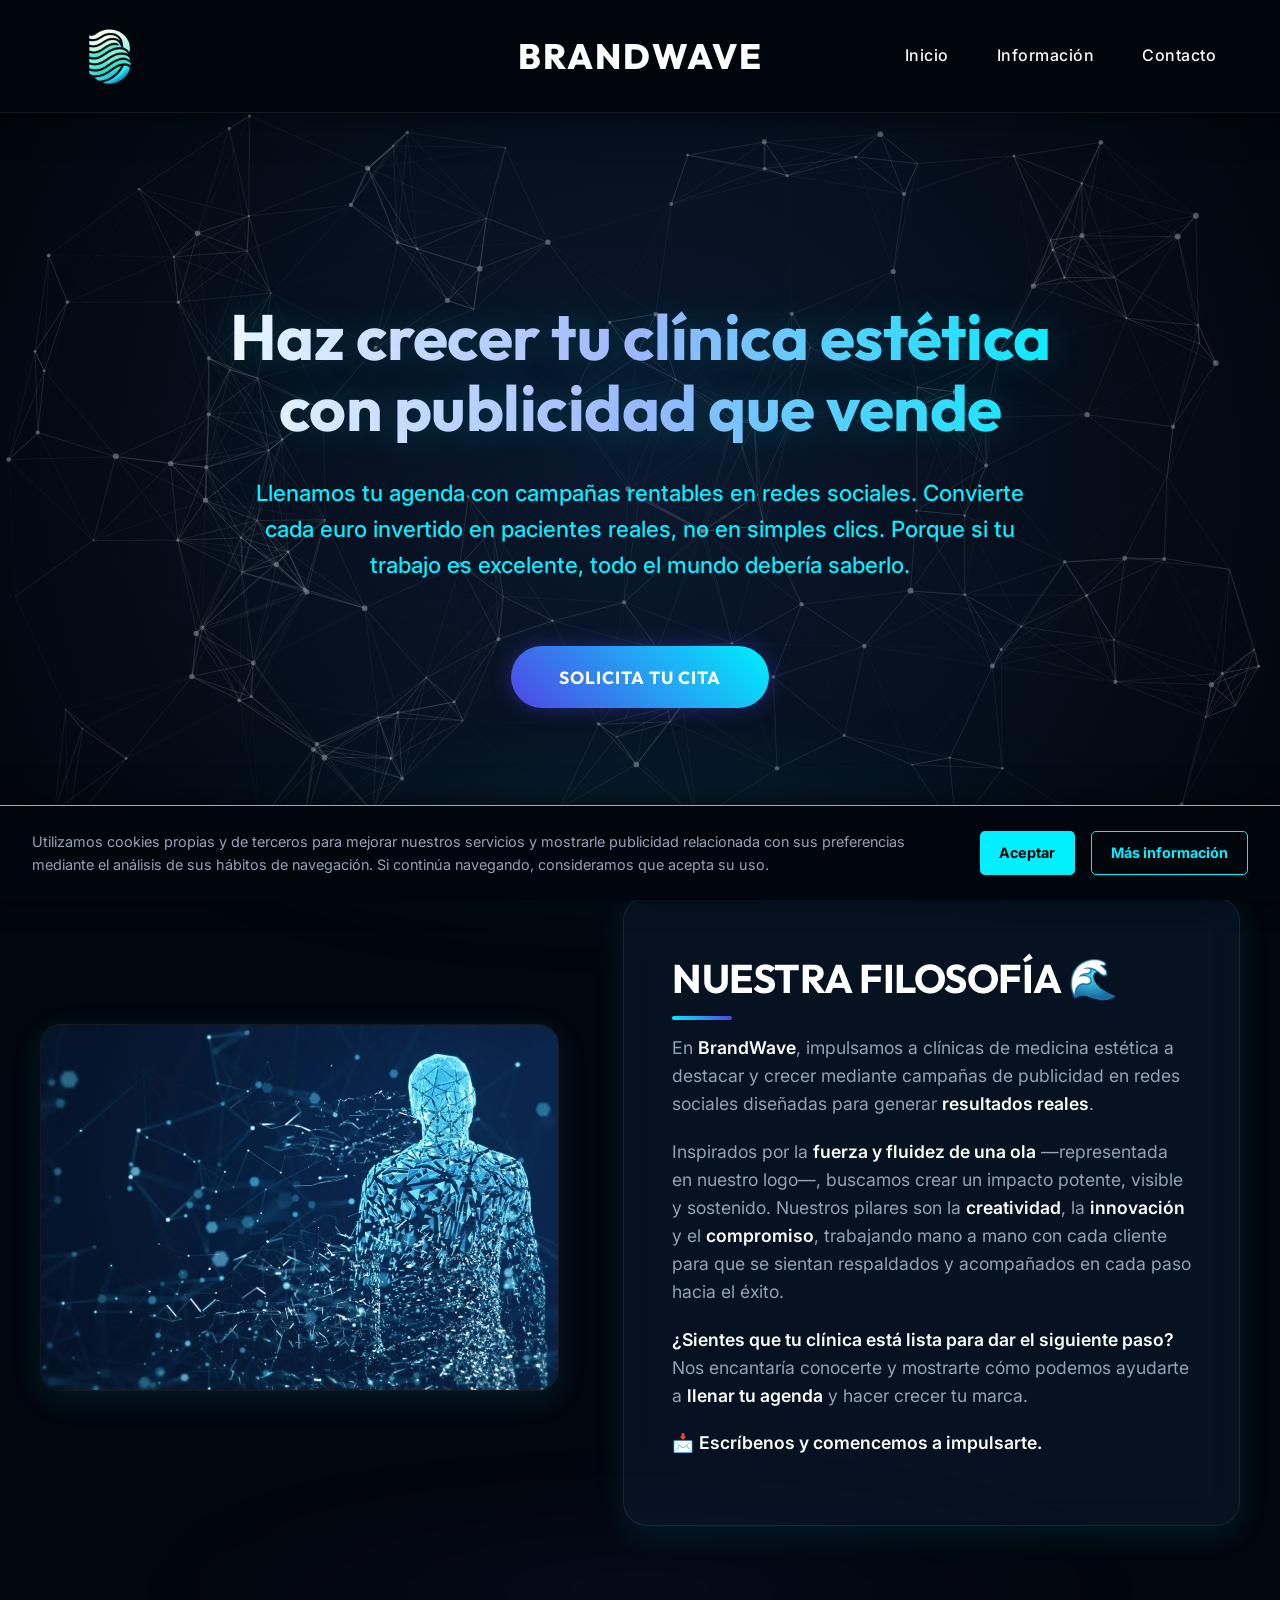
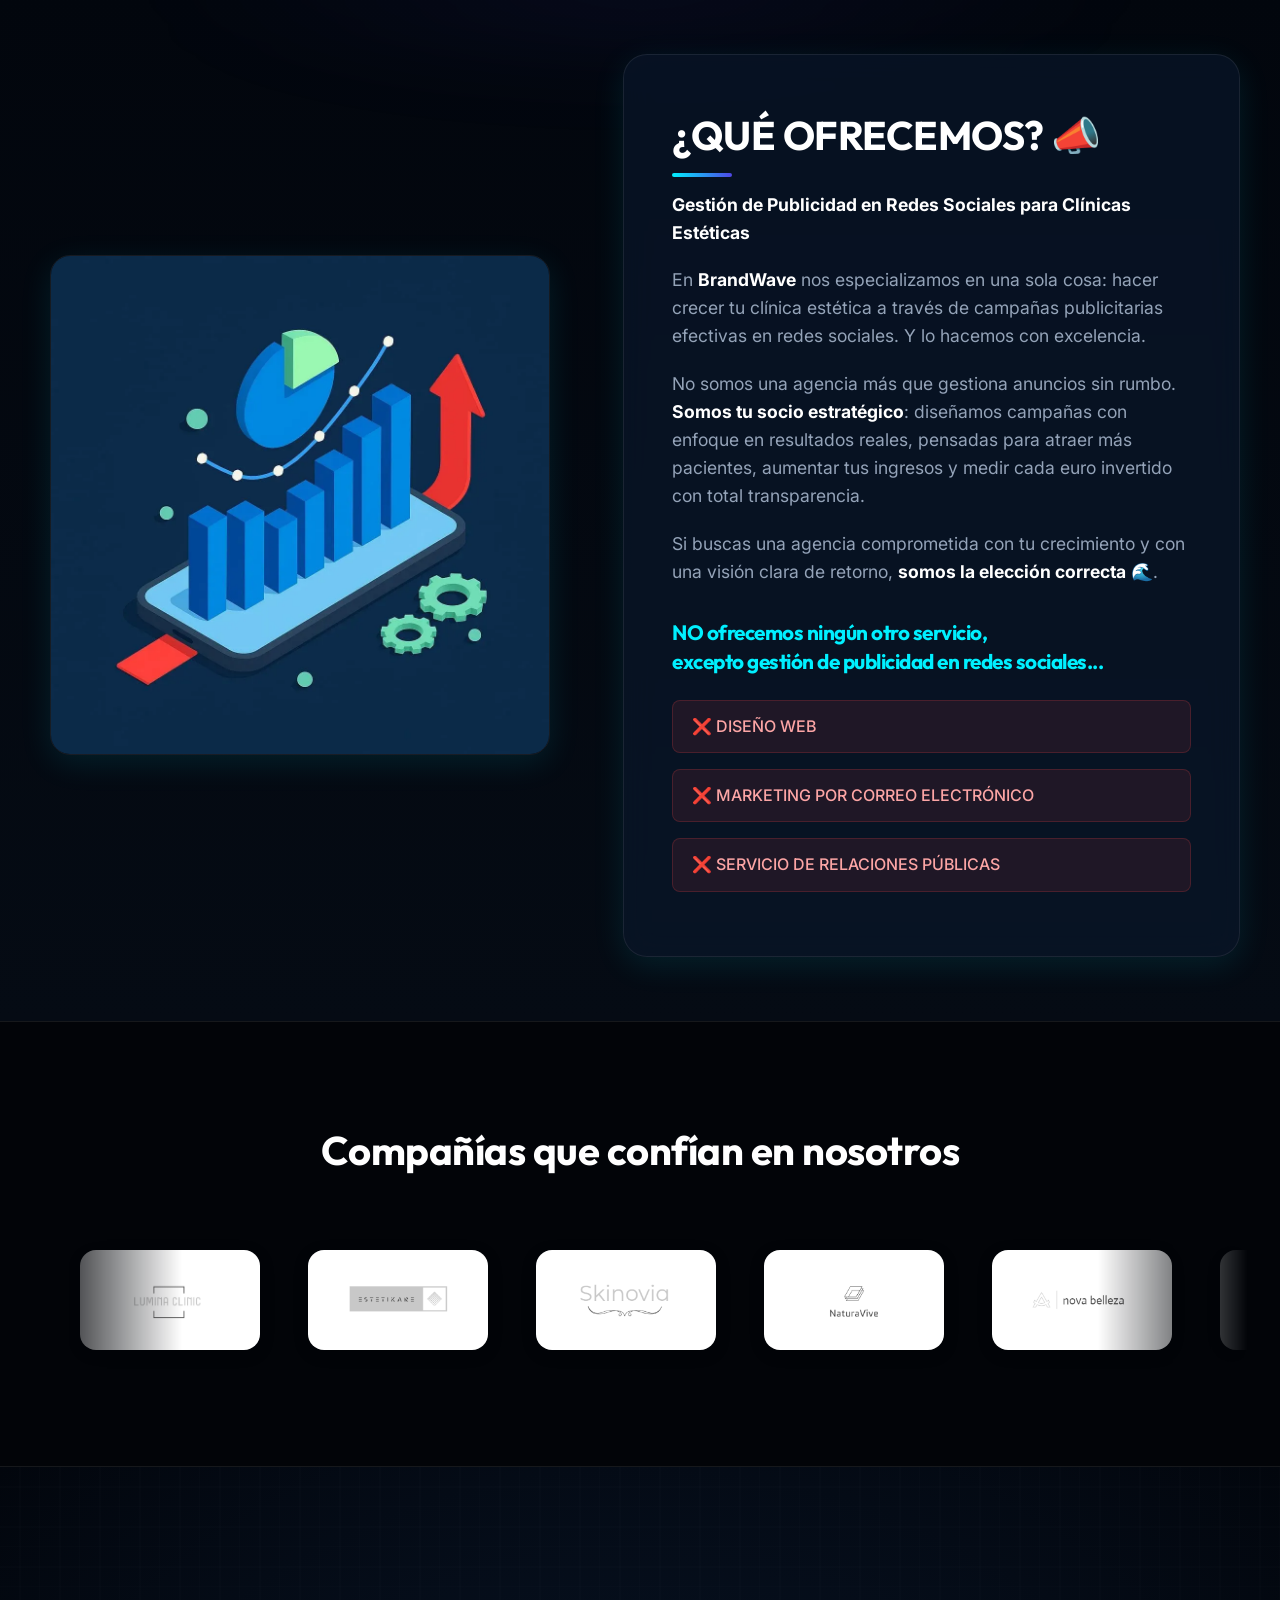
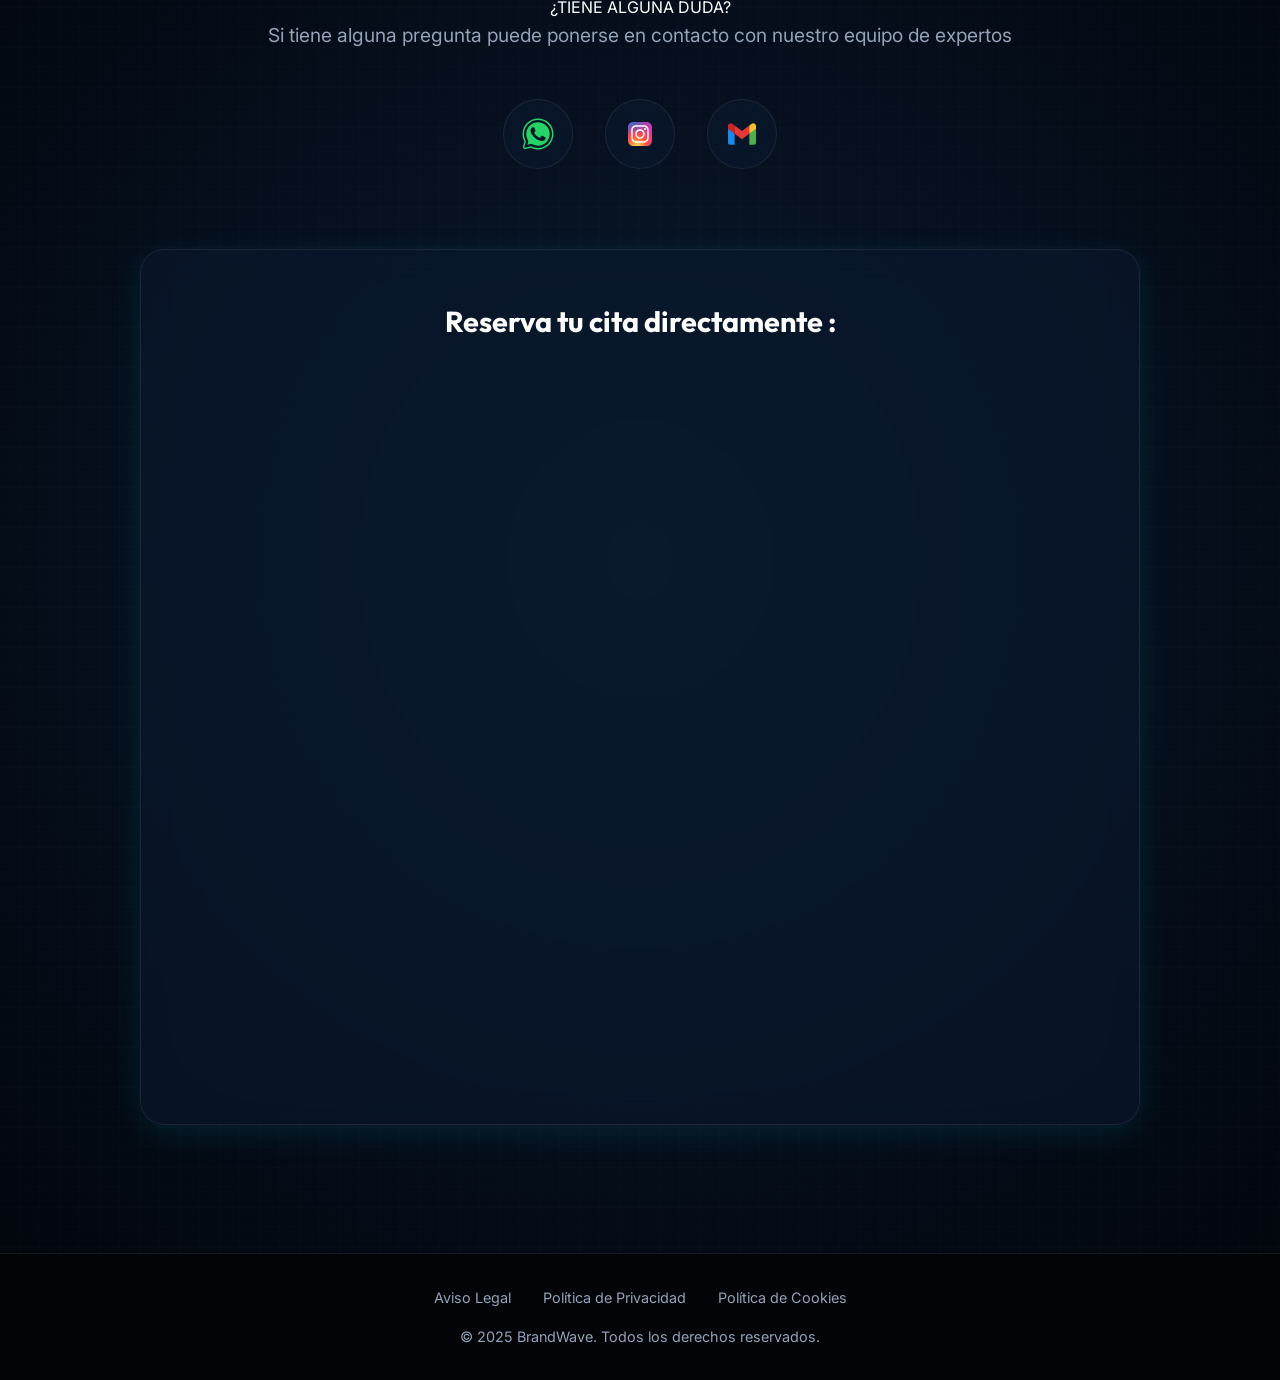
<file: index.html>
<!DOCTYPE html>
<html lang="es">

<head>
  <meta charset="UTF-8" />
  <meta name="viewport" content="width=device-width, initial-scale=1.0" />
  <title>BrandWave | Agencia de Marketing para Clínicas Estéticas</title>
  <meta name="description" content="En BrandWave llenamos la agenda de tu clínica de medicina estética con campañas rentables de publicidad en redes sociales. Atrae pacientes reales y multiplica tus ingresos." />
  
  <!-- Open Graph / Redes Sociales -->
  <meta property="og:type" content="website" />
  <meta property="og:url" content="https://brandwave.es/" />
  <meta property="og:title" content="BrandWave | Marketing para Clínicas Estéticas" />
  <meta property="og:description" content="Especialistas en conseguir más pacientes y aumentar los ingresos de tu clínica estética mediante publicidad efectiva en redes sociales." />
  <meta property="og:image" content="https://brandwave.es/imagenes/brandwave_logo.png" />
  
  <!-- Twitter -->
  <meta property="twitter:card" content="summary_large_image" />
  <meta property="twitter:url" content="https://brandwave.es/" />
  <meta property="twitter:title" content="BrandWave | Marketing para Clínicas Estéticas" />
  <meta property="twitter:description" content="Especialistas en conseguir más pacientes y aumentar los ingresos de tu clínica estética mediante publicidad efectiva en redes sociales." />
  <meta property="twitter:image" content="https://brandwave.es/imagenes/brandwave_logo.png" />

  <!-- Schema.org JSON-LD -->
  <script type="application/ld+json">
  {
    "@context": "https://schema.org",
    "@type": "ProfessionalService",
    "name": "BrandWave",
    "image": "https://brandwave.es/imagenes/brandwave_logo.png",
    "description": "Agencia especializada en la gestión de publicidad en redes sociales para clínicas de medicina estética.",
    "url": "https://brandwave.es/",
    "telephone": "+34609889685",
    "address": {
      "@type": "PostalAddress",
      "addressCountry": "ES"
    },
    "sameAs": [
      "https://www.instagram.com/m/brandwave.agency.smma"
    ]
  }
  </script>
  <link rel="preconnect" href="https://fonts.googleapis.com">
  <link rel="preconnect" href="https://fonts.gstatic.com" crossorigin>
  <link
    href="https://fonts.googleapis.com/css2?family=Inter:wght@300;400;500;600&family=Outfit:wght@400;600;700;800;900&display=swap"
    rel="stylesheet">
  <link rel="stylesheet" href="style.css" />
  <link rel="icon" type="image/png" href="imagenes/favicon.png">
</head>

<body>

  <header>
    <nav class="navbar">
      <a href="#hero" class="logo">
        <img src="imagenes/brandwave_logo.webp" alt="Logo original" class="logo-default" />
        <img src="imagenes/logo-brandwave.webp" alt="Logo hover" class="logo-hover" />
      </a>
      <div class="namebrand">
        Brandwave
      </div>

      <div class="hamburger" onclick="toggleMenu()">
        <span></span>
        <span></span>
        <span></span>
      </div>

      <ul class="nav-links" id="navLinks">
        <li><a href="#hero">Inicio</a></li>
        <li><a href="#services">Información</a></li>
        <li><a href="#contact">Contacto</a></li>
      </ul>
    </nav>
  </header>

  <section id="hero" class="hero">
    <div id="particles-js"></div>
    <div class="hero-content">
      <h2>Haz crecer tu clínica estética con publicidad que vende</h2>
      <p>Llenamos tu agenda con campañas rentables en redes sociales. Convierte cada euro invertido en pacientes reales, no en simples clics. Porque si tu trabajo es excelente, todo el mundo debería saberlo.</p>
      <button id="scrollToContact" onclick="scrollToContact()">Solicita tu cita</button>
    </div>
  </section>

  <section id="services" class="services fade-in">
    <div class="services-layout">
      <div class="services-image">
        <img src="imagenes/tabla.webp" alt="Imagen filosofía BrandWave" loading="lazy" />
      </div>

      <div class="services-text-box">
        <h2>NUESTRA FILOSOFÍA 🌊</h2>
        <p>En <strong>BrandWave</strong>, impulsamos a clínicas de medicina estética a destacar y crecer mediante
          campañas de publicidad en redes sociales diseñadas para generar <strong>resultados reales</strong>.</p>

        <p>Inspirados por la <strong>fuerza y fluidez de una ola</strong> —representada en nuestro logo—, buscamos crear
          un impacto potente, visible y sostenido. Nuestros pilares son la <strong>creatividad</strong>, la
          <strong>innovación</strong> y el <strong>compromiso</strong>, trabajando mano a mano con cada cliente para que
          se sientan respaldados y acompañados en cada paso hacia el éxito.</p>

        <p><strong>¿Sientes que tu clínica está lista para dar el siguiente paso?</strong><br />
          Nos encantaría conocerte y mostrarte cómo podemos ayudarte a <strong>llenar tu agenda</strong> y hacer crecer
          tu marca.</p>

        <p>📩 <strong>Escríbenos y comencemos a impulsarte.</strong></p>
      </div>
    </div>
  </section>

  <section id="ofrecemos" class="ofrecemos-section fade-in">
    <div class="ofrecemos-layout">

      <div class="ofrecemos-si">
        <h2>¿QUÉ OFRECEMOS? 📣</h2>
        <p><strong>Gestión de Publicidad en Redes Sociales para Clínicas Estéticas</strong></p>
        <p>En <strong>BrandWave</strong> nos especializamos en una sola cosa: hacer crecer tu clínica estética a través
          de campañas publicitarias efectivas en redes sociales. Y lo hacemos con excelencia.</p>
        <p>No somos una agencia más que gestiona anuncios sin rumbo. <strong>Somos tu socio estratégico</strong>:
          diseñamos campañas con enfoque en resultados reales, pensadas para atraer más pacientes, aumentar tus ingresos
          y medir cada euro invertido con total transparencia.</p>
        <p>Si buscas una agencia comprometida con tu crecimiento y con una visión clara de retorno, <strong>somos la
            elección correcta</strong> 🌊.</p>
        <h3>NO ofrecemos ningún otro servicio,<br /> excepto gestión de publicidad en redes sociales...</h3>
        <ul>
          <li>❌ DISEÑO WEB</li>
          <li>❌ MARKETING POR CORREO ELECTRÓNICO</li>
          <li>❌ SERVICIO DE RELACIONES PÚBLICAS</li>
        </ul>
      </div>
      <div class="ofrecemos-img">
        <img src="imagenes/ofrecemos-img.webp" alt="Imagen acompañante" loading="lazy" />
      </div>
    </div>
  </section>

  <section id="confian" class="confian-section fade-in">
    <h2>Compañías que confían en nosotros</h2>
    <div class="marquee-container">
      <div class="marquee-content">
        <!-- Primer set de logos -->
        <div class="logo-item"><img src="imagenes/logo1.png" alt="Logo de cliente 1" loading="lazy" /></div>
        <div class="logo-item"><img src="imagenes/logo2.png" alt="Logo de cliente 2" loading="lazy" /></div>
        <div class="logo-item"><img src="imagenes/logo3.png" alt="Logo de cliente 3" loading="lazy" /></div>
        <div class="logo-item"><img src="imagenes/logo4.png" alt="Logo de cliente 4" loading="lazy" /></div>
        <div class="logo-item"><img src="imagenes/logo5.png" alt="Logo de cliente 5" loading="lazy" /></div>
        <div class="logo-item"><img src="imagenes/logo6.png" alt="Logo de cliente 6" loading="lazy" /></div>
        <!-- Segundo set de logos duplicado para bucle infinito -->
        <div class="logo-item"><img src="imagenes/logo1.png" alt="Logo de cliente 1" loading="lazy" /></div>
        <div class="logo-item"><img src="imagenes/logo2.png" alt="Logo de cliente 2" loading="lazy" /></div>
        <div class="logo-item"><img src="imagenes/logo3.png" alt="Logo de cliente 3" loading="lazy" /></div>
        <div class="logo-item"><img src="imagenes/logo4.png" alt="Logo de cliente 4" loading="lazy" /></div>
        <div class="logo-item"><img src="imagenes/logo5.png" alt="Logo de cliente 5" loading="lazy" /></div>
        <div class="logo-item"><img src="imagenes/logo6.png" alt="Logo de cliente 6" loading="lazy" /></div>
      </div>
    </div>
  </section>

  <!-- Botón scroll-top -->
  <button id="scrollTopBtn" onclick="scrollToTop()"></button>


  <section id="contact" class="contact fade-in">
    ¿TIENE ALGUNA DUDA?
    <div class="social-contact">
      <p>Si tiene alguna pregunta puede ponerse en contacto con nuestro equipo de expertos</p>
      <div class="social-icons">
        <a href="https://api.whatsapp.com/send?phone=34609889685&text=%C2%A1Hola!%20%F0%9F%91%8B%0AGracias%20por%20contactar%20con%20BrandWave.%20%F0%9F%9A%80%0ACu%C3%A9ntame%2C%20%C2%BFc%C3%B3mo%20puedo%20ayudarte%20a%20impulsar%20tu%20cl%C3%ADnica%20de%20medicina%20est%C3%A9tica%3F%20%F0%9F%92%BC%E2%9C%A8"
          target="_blank" aria-label="Contactar por WhatsApp">
          <img src="imagenes/whatsapp-icon.svg" alt="Icono de WhatsApp" loading="lazy" />
        </a>
        <a href="https://www.instagram.com/m/brandwave.agency.smma" target="_blank"
          aria-label="Visitar nuestro perfil de Instagram">
          <img src="imagenes/instagram-icon.svg" alt="Icono de Instagram" loading="lazy" />
        </a>
        <a href="https://mail.google.com/mail/u/0/?fs=1&tf=cm&source=mailto&su=Consulta+sobre+publicidad+y+crecimiento&to=cmeseguergarcia@gmail.com&body=%C2%A1Hola!+%F0%9F%98%8A+Me+encantar%C3%ADa+conocer+m%C3%A1s+sobre+c%C3%B3mo+funciona+vuestra+estrategia+para+conseguir+pacientes+y+qu%C3%A9+tipo+de+campa%C3%B1as+podr%C3%ADais+crear+para+mi+cl%C3%ADnica+est%C3%A9tica+%F0%9F%92%86%E2%80%8D%E2%99%80%EF%B8%8F%E2%9C%A8."
          target="_blank" aria-label="Enviar correo electrónico vía Gmail">
          <img src="imagenes/gmail-icon.svg" alt="Icono de Gmail" loading="lazy" />
        </a>
      </div>
    </div>
    <!-- Calendly integrado -->
    <div class="calendly-contact">
      <p>Reserva tu cita directamente :</p>
      <div class="calendly-inline-widget" data-url="https://calendly.com/brandwaveagency"
        style="min-width:320px;height:700px;"></div>
    </div>
    <script type="text/javascript" src="https://assets.calendly.com/assets/external/widget.js" async></script>
  </section>

  <footer>
    <div class="footer-links">
      <a href="aviso-legal.html">Aviso Legal</a>
      <a href="politica-privacidad.html">Política de Privacidad</a>
      <a href="cookies.html">Política de Cookies</a>
    </div>
    <p>&copy; 2025 BrandWave. Todos los derechos reservados.</p>
  </footer>

  <!-- Cookie Banner -->
  <div id="cookieBanner" class="cookie-banner" style="display: none;">
    <p>Utilizamos cookies propias y de terceros para mejorar nuestros servicios y mostrarle publicidad relacionada con sus preferencias mediante el análisis de sus hábitos de navegación. Si continúa navegando, consideramos que acepta su uso.</p>
    <div class="cookie-buttons">
      <button onclick="acceptCookies()" class="btn-accept">Aceptar</button>
      <a href="cookies.html" class="btn-info">Más información</a>
    </div>
  </div>

  <script src="imagenes/particles.min.js"></script>
  <script src="script.js"></script>
</body>

</html>
</file>
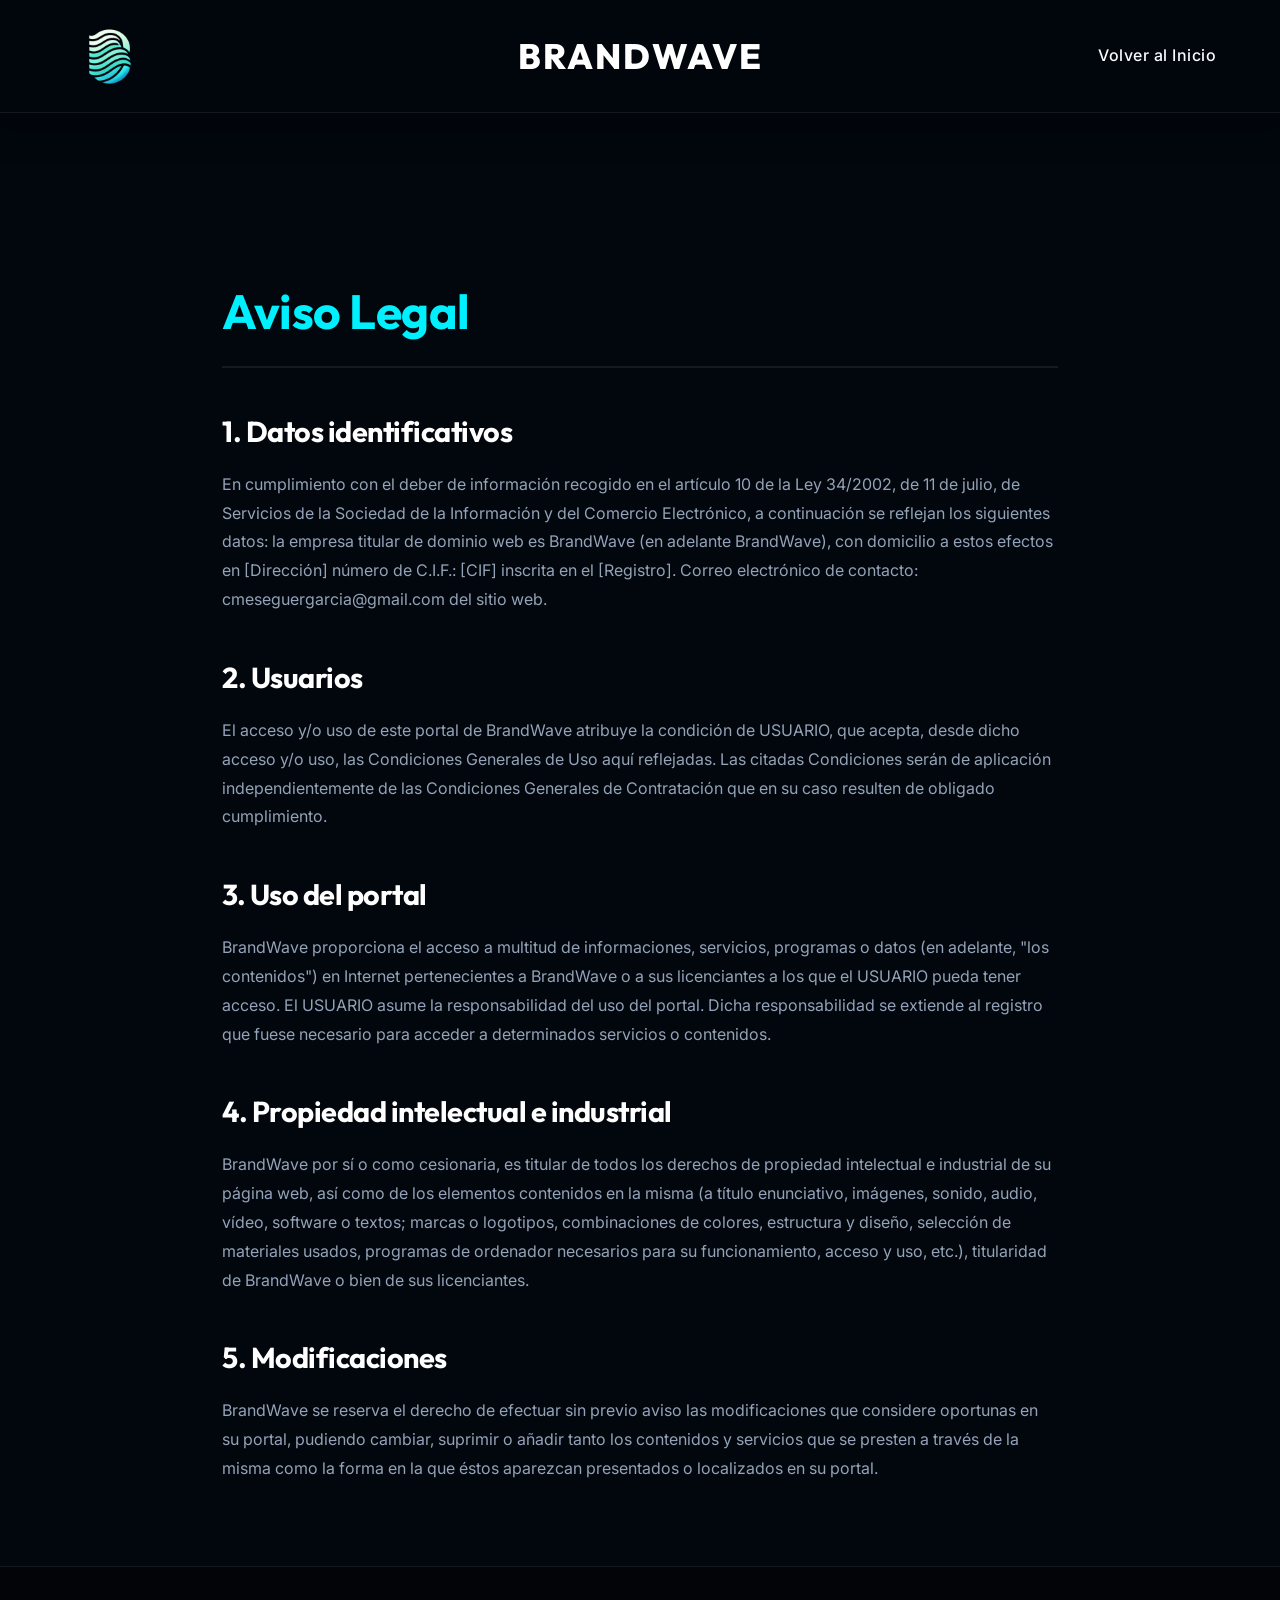
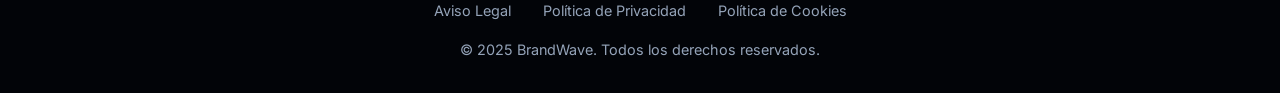
<file: aviso-legal.html>
<!DOCTYPE html>
<html lang="es">

<head>
  <meta charset="UTF-8" />
  <meta name="viewport" content="width=device-width, initial-scale=1.0" />
  <title>Aviso Legal - BrandWave</title>
  <link rel="preconnect" href="https://fonts.googleapis.com">
  <link rel="preconnect" href="https://fonts.gstatic.com" crossorigin>
  <link
    href="https://fonts.googleapis.com/css2?family=Inter:wght@300;400;500;600&family=Outfit:wght@400;600;700;800;900&display=swap"
    rel="stylesheet">
  <link rel="stylesheet" href="style.css" />
  <link rel="icon" type="image/png" href="imagenes/favicon.png">
</head>

<body>

  <header>
    <nav class="navbar">
      <a href="index.html" class="logo">
        <img src="imagenes/brandwave_logo.png" alt="Logo original" class="logo-default" />
        <img src="imagenes/logo-brandwave.png" alt="Logo hover" class="logo-hover" />
      </a>
      <div class="namebrand">
        Brandwave
      </div>
      <ul class="nav-links" id="navLinks" style="display: flex;">
        <li><a href="index.html">Volver al Inicio</a></li>
      </ul>
    </nav>
  </header>

  <main class="legal-page">
    <h1>Aviso Legal</h1>
    
    <h2>1. Datos identificativos</h2>
    <p>En cumplimiento con el deber de información recogido en el artículo 10 de la Ley 34/2002, de 11 de julio, de Servicios de la Sociedad de la Información y del Comercio Electrónico, a continuación se reflejan los siguientes datos: la empresa titular de dominio web es BrandWave (en adelante BrandWave), con domicilio a estos efectos en [Dirección] número de C.I.F.: [CIF] inscrita en el [Registro]. Correo electrónico de contacto: cmeseguergarcia@gmail.com del sitio web.</p>

    <h2>2. Usuarios</h2>
    <p>El acceso y/o uso de este portal de BrandWave atribuye la condición de USUARIO, que acepta, desde dicho acceso y/o uso, las Condiciones Generales de Uso aquí reflejadas. Las citadas Condiciones serán de aplicación independientemente de las Condiciones Generales de Contratación que en su caso resulten de obligado cumplimiento.</p>

    <h2>3. Uso del portal</h2>
    <p>BrandWave proporciona el acceso a multitud de informaciones, servicios, programas o datos (en adelante, "los contenidos") en Internet pertenecientes a BrandWave o a sus licenciantes a los que el USUARIO pueda tener acceso. El USUARIO asume la responsabilidad del uso del portal. Dicha responsabilidad se extiende al registro que fuese necesario para acceder a determinados servicios o contenidos.</p>

    <h2>4. Propiedad intelectual e industrial</h2>
    <p>BrandWave por sí o como cesionaria, es titular de todos los derechos de propiedad intelectual e industrial de su página web, así como de los elementos contenidos en la misma (a título enunciativo, imágenes, sonido, audio, vídeo, software o textos; marcas o logotipos, combinaciones de colores, estructura y diseño, selección de materiales usados, programas de ordenador necesarios para su funcionamiento, acceso y uso, etc.), titularidad de BrandWave o bien de sus licenciantes.</p>

    <h2>5. Modificaciones</h2>
    <p>BrandWave se reserva el derecho de efectuar sin previo aviso las modificaciones que considere oportunas en su portal, pudiendo cambiar, suprimir o añadir tanto los contenidos y servicios que se presten a través de la misma como la forma en la que éstos aparezcan presentados o localizados en su portal.</p>
  </main>

  <footer>
    <div class="footer-links">
      <a href="aviso-legal.html">Aviso Legal</a>
      <a href="politica-privacidad.html">Política de Privacidad</a>
      <a href="cookies.html">Política de Cookies</a>
    </div>
    <p>&copy; 2025 BrandWave. Todos los derechos reservados.</p>
  </footer>

</body>

</html>
</file>
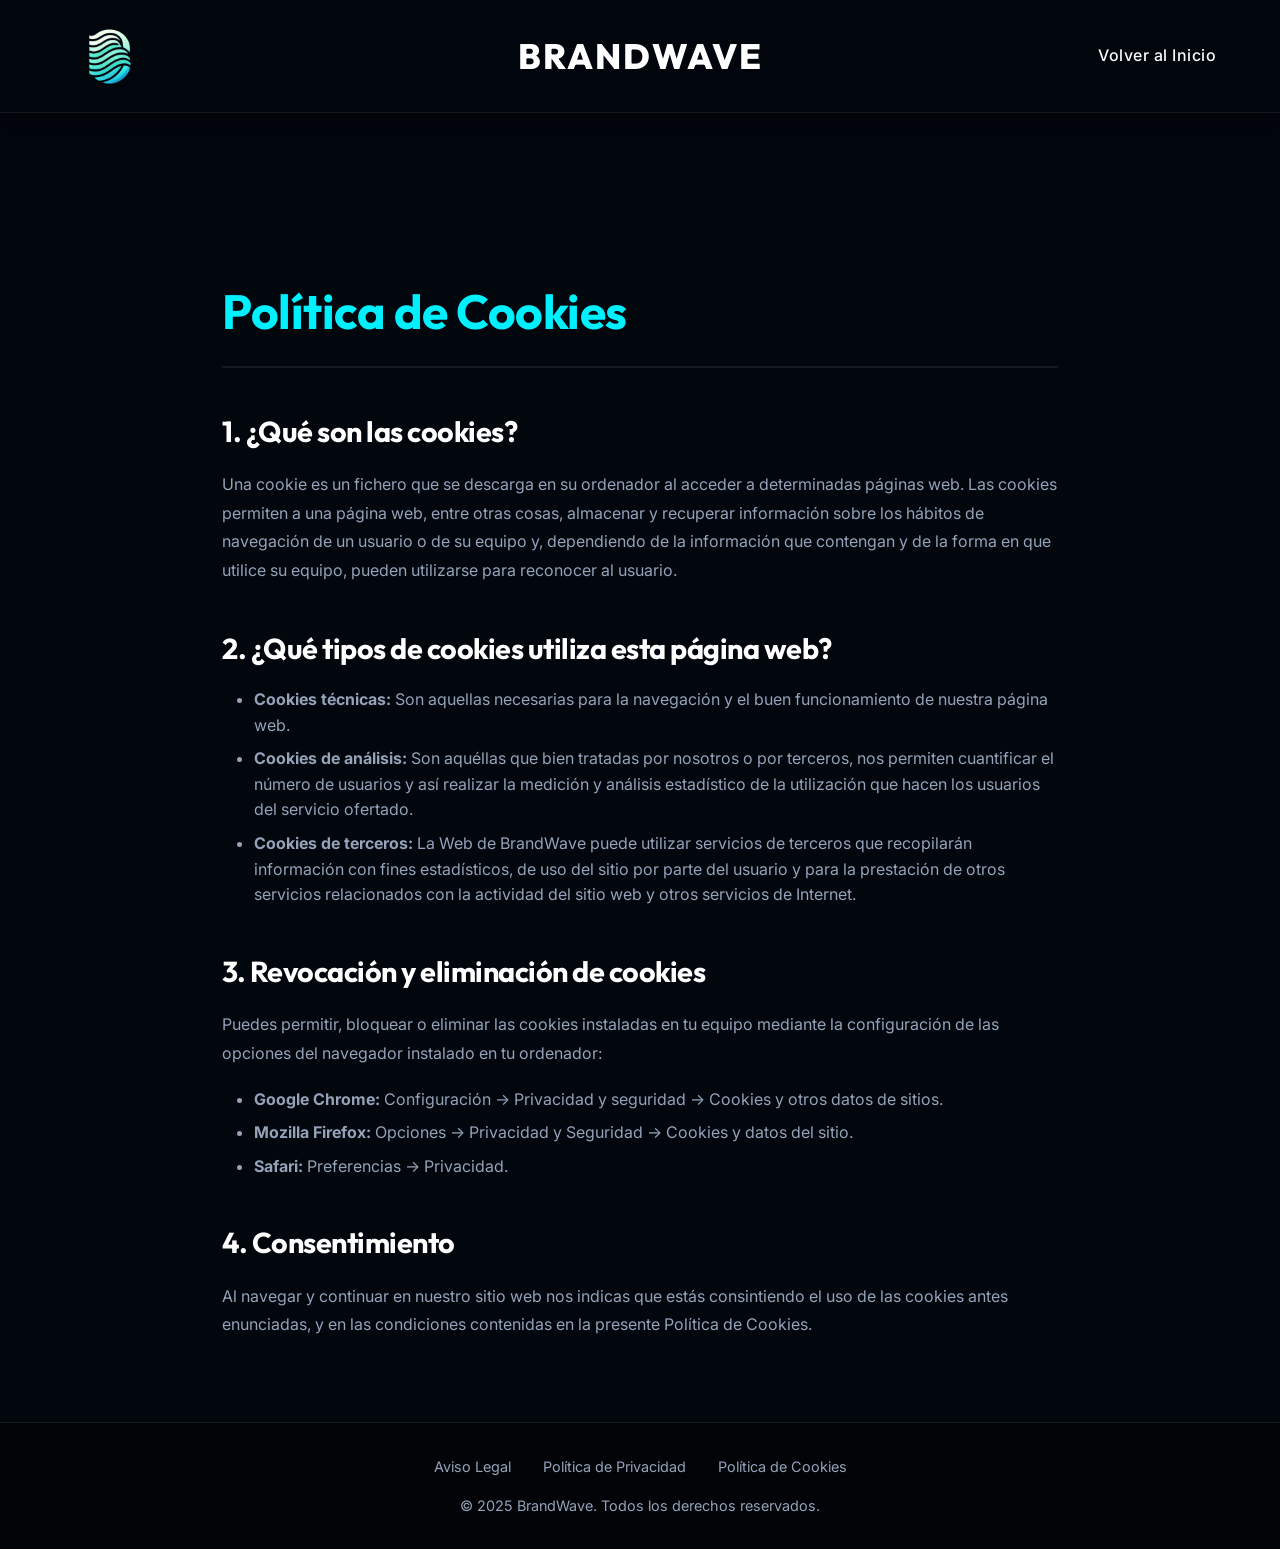
<file: cookies.html>
<!DOCTYPE html>
<html lang="es">

<head>
  <meta charset="UTF-8" />
  <meta name="viewport" content="width=device-width, initial-scale=1.0" />
  <title>Política de Cookies - BrandWave</title>
  <link rel="preconnect" href="https://fonts.googleapis.com">
  <link rel="preconnect" href="https://fonts.gstatic.com" crossorigin>
  <link
    href="https://fonts.googleapis.com/css2?family=Inter:wght@300;400;500;600&family=Outfit:wght@400;600;700;800;900&display=swap"
    rel="stylesheet">
  <link rel="stylesheet" href="style.css" />
  <link rel="icon" type="image/png" href="imagenes/favicon.png">
</head>

<body>

  <header>
    <nav class="navbar">
      <a href="index.html" class="logo">
        <img src="imagenes/brandwave_logo.png" alt="Logo original" class="logo-default" />
        <img src="imagenes/logo-brandwave.png" alt="Logo hover" class="logo-hover" />
      </a>
      <div class="namebrand">
        Brandwave
      </div>
      <ul class="nav-links" id="navLinks" style="display: flex;">
        <li><a href="index.html">Volver al Inicio</a></li>
      </ul>
    </nav>
  </header>

  <main class="legal-page">
    <h1>Política de Cookies</h1>
    
    <h2>1. ¿Qué son las cookies?</h2>
    <p>Una cookie es un fichero que se descarga en su ordenador al acceder a determinadas páginas web. Las cookies permiten a una página web, entre otras cosas, almacenar y recuperar información sobre los hábitos de navegación de un usuario o de su equipo y, dependiendo de la información que contengan y de la forma en que utilice su equipo, pueden utilizarse para reconocer al usuario.</p>

    <h2>2. ¿Qué tipos de cookies utiliza esta página web?</h2>
    <ul>
      <li><strong>Cookies técnicas:</strong> Son aquellas necesarias para la navegación y el buen funcionamiento de nuestra página web.</li>
      <li><strong>Cookies de análisis:</strong> Son aquéllas que bien tratadas por nosotros o por terceros, nos permiten cuantificar el número de usuarios y así realizar la medición y análisis estadístico de la utilización que hacen los usuarios del servicio ofertado.</li>
      <li><strong>Cookies de terceros:</strong> La Web de BrandWave puede utilizar servicios de terceros que recopilarán información con fines estadísticos, de uso del sitio por parte del usuario y para la prestación de otros servicios relacionados con la actividad del sitio web y otros servicios de Internet.</li>
    </ul>

    <h2>3. Revocación y eliminación de cookies</h2>
    <p>Puedes permitir, bloquear o eliminar las cookies instaladas en tu equipo mediante la configuración de las opciones del navegador instalado en tu ordenador:</p>
    <ul>
      <li><strong>Google Chrome:</strong> Configuración -> Privacidad y seguridad -> Cookies y otros datos de sitios.</li>
      <li><strong>Mozilla Firefox:</strong> Opciones -> Privacidad y Seguridad -> Cookies y datos del sitio.</li>
      <li><strong>Safari:</strong> Preferencias -> Privacidad.</li>
    </ul>

    <h2>4. Consentimiento</h2>
    <p>Al navegar y continuar en nuestro sitio web nos indicas que estás consintiendo el uso de las cookies antes enunciadas, y en las condiciones contenidas en la presente Política de Cookies.</p>
  </main>

  <footer>
    <div class="footer-links">
      <a href="aviso-legal.html">Aviso Legal</a>
      <a href="politica-privacidad.html">Política de Privacidad</a>
      <a href="cookies.html">Política de Cookies</a>
    </div>
    <p>&copy; 2025 BrandWave. Todos los derechos reservados.</p>
  </footer>

</body>

</html>
</file>
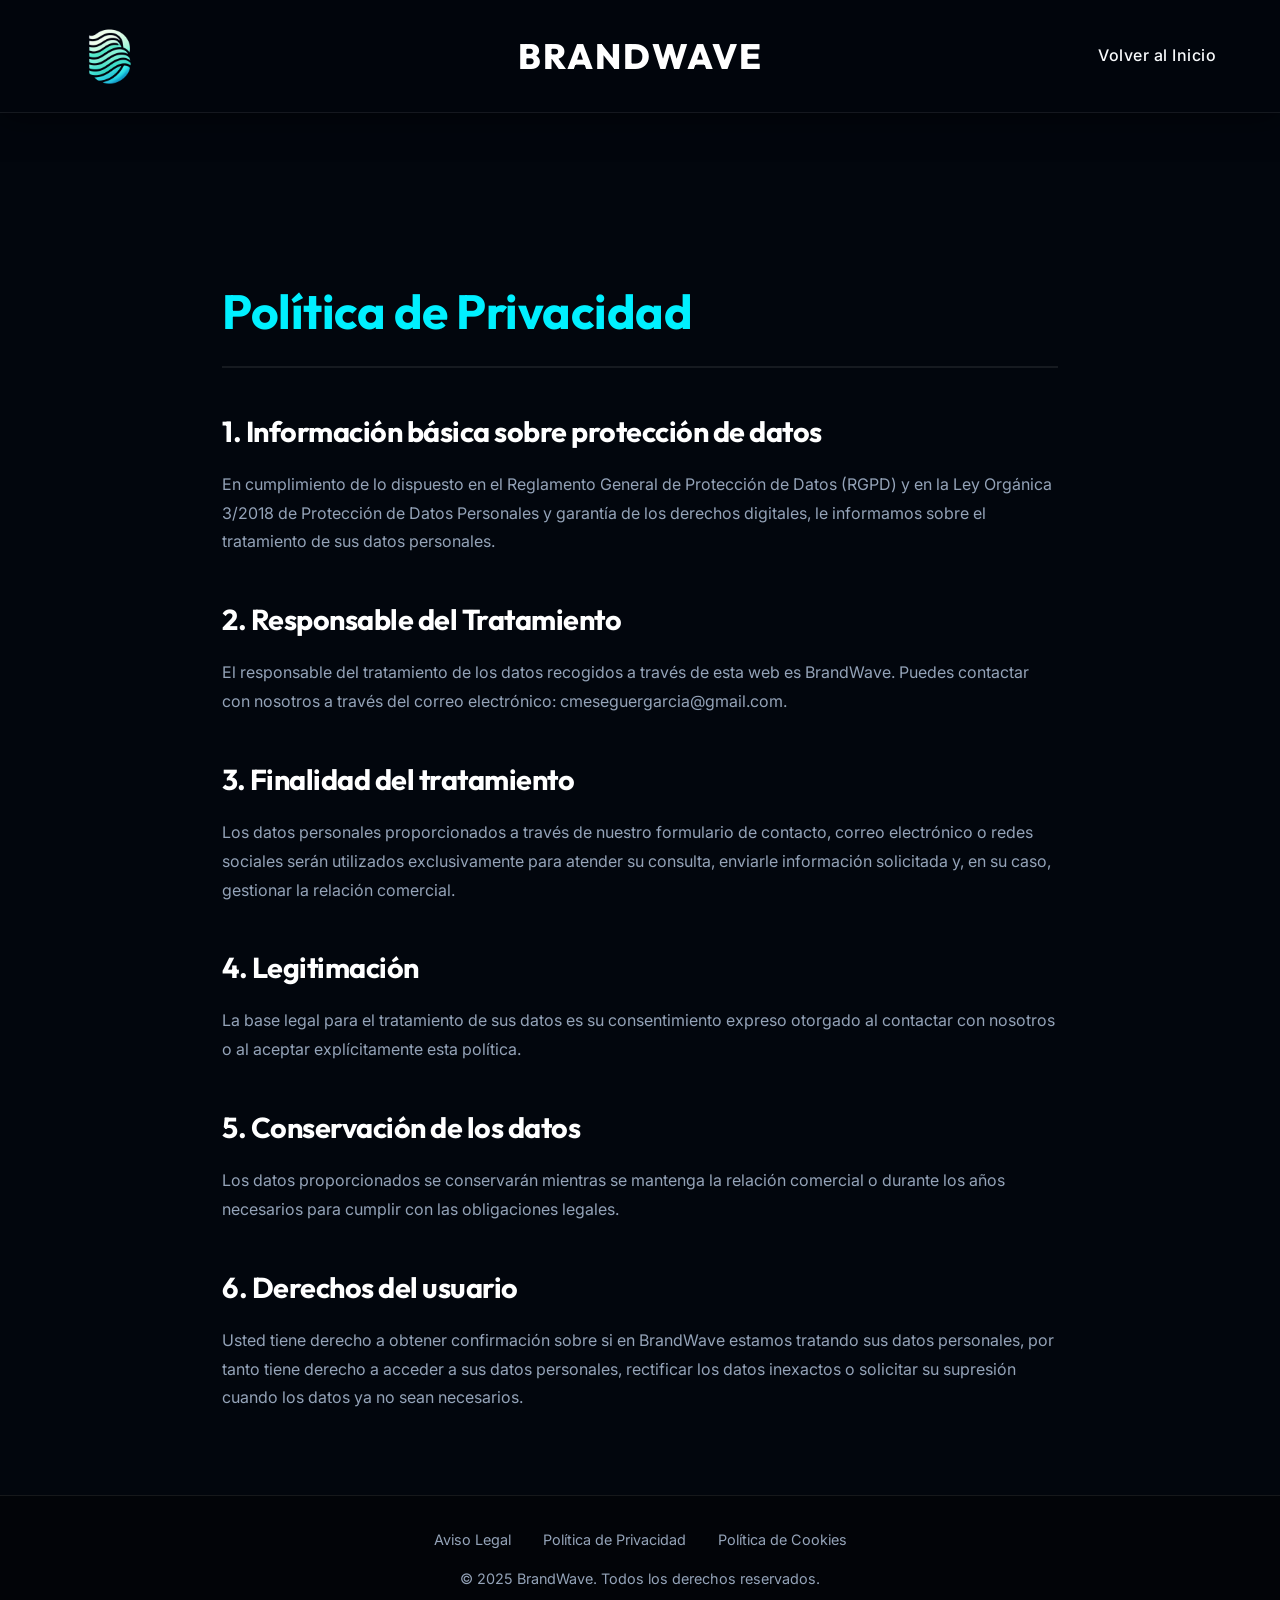
<file: politica-privacidad.html>
<!DOCTYPE html>
<html lang="es">

<head>
  <meta charset="UTF-8" />
  <meta name="viewport" content="width=device-width, initial-scale=1.0" />
  <title>Política de Privacidad - BrandWave</title>
  <link rel="preconnect" href="https://fonts.googleapis.com">
  <link rel="preconnect" href="https://fonts.gstatic.com" crossorigin>
  <link
    href="https://fonts.googleapis.com/css2?family=Inter:wght@300;400;500;600&family=Outfit:wght@400;600;700;800;900&display=swap"
    rel="stylesheet">
  <link rel="stylesheet" href="style.css" />
  <link rel="icon" type="image/png" href="imagenes/favicon.png">
</head>

<body>

  <header>
    <nav class="navbar">
      <a href="index.html" class="logo">
        <img src="imagenes/brandwave_logo.png" alt="Logo original" class="logo-default" />
        <img src="imagenes/logo-brandwave.png" alt="Logo hover" class="logo-hover" />
      </a>
      <div class="namebrand">
        Brandwave
      </div>
      <ul class="nav-links" id="navLinks" style="display: flex;">
        <li><a href="index.html">Volver al Inicio</a></li>
      </ul>
    </nav>
  </header>

  <main class="legal-page">
    <h1>Política de Privacidad</h1>
    
    <h2>1. Información básica sobre protección de datos</h2>
    <p>En cumplimiento de lo dispuesto en el Reglamento General de Protección de Datos (RGPD) y en la Ley Orgánica 3/2018 de Protección de Datos Personales y garantía de los derechos digitales, le informamos sobre el tratamiento de sus datos personales.</p>

    <h2>2. Responsable del Tratamiento</h2>
    <p>El responsable del tratamiento de los datos recogidos a través de esta web es BrandWave. Puedes contactar con nosotros a través del correo electrónico: cmeseguergarcia@gmail.com.</p>

    <h2>3. Finalidad del tratamiento</h2>
    <p>Los datos personales proporcionados a través de nuestro formulario de contacto, correo electrónico o redes sociales serán utilizados exclusivamente para atender su consulta, enviarle información solicitada y, en su caso, gestionar la relación comercial.</p>

    <h2>4. Legitimación</h2>
    <p>La base legal para el tratamiento de sus datos es su consentimiento expreso otorgado al contactar con nosotros o al aceptar explícitamente esta política.</p>

    <h2>5. Conservación de los datos</h2>
    <p>Los datos proporcionados se conservarán mientras se mantenga la relación comercial o durante los años necesarios para cumplir con las obligaciones legales.</p>

    <h2>6. Derechos del usuario</h2>
    <p>Usted tiene derecho a obtener confirmación sobre si en BrandWave estamos tratando sus datos personales, por tanto tiene derecho a acceder a sus datos personales, rectificar los datos inexactos o solicitar su supresión cuando los datos ya no sean necesarios.</p>
  </main>

  <footer>
    <div class="footer-links">
      <a href="aviso-legal.html">Aviso Legal</a>
      <a href="politica-privacidad.html">Política de Privacidad</a>
      <a href="cookies.html">Política de Cookies</a>
    </div>
    <p>&copy; 2025 BrandWave. Todos los derechos reservados.</p>
  </footer>

</body>

</html>
</file>
<file: style.css>
/* Estilos base y variables premium - Dark Theme */
:root {
  --primary: #050B14;
  --secondary: #0A192F;
  --accent: #00F0FF;
  --accent-alt: #4F46E5;
  --accent-light: #60A5FA;
  --bg-dark: #02060D;
  --text-main: #F8FAFC;
  --text-muted: #94A3B8;
  --text-white: #FFFFFF;
  --font-heading: 'Outfit', sans-serif;
  --font-body: 'Inter', sans-serif;

  --glass-bg: rgba(10, 25, 47, 0.6);
  --glass-border: rgba(255, 255, 255, 0.08);
  --glass-glow: 0 8px 32px 0 rgba(0, 240, 255, 0.1);
}

* {
  margin: 0;
  padding: 0;
  box-sizing: border-box;
}


body {
  background-color: var(--bg-dark);
  color: var(--text-main);
  font-family: var(--font-body);
  line-height: 1.6;
  -webkit-font-smoothing: antialiased;
}

h1,
h2,
h3,
h4,
h5,
h6 {
  font-family: var(--font-heading);
  font-weight: 700;
  color: var(--text-white);
  letter-spacing: -0.5px;
}

/* Utilidades de animación (Fade-in) */
.fade-in {
  opacity: 0;
  transform: translateY(40px);
  transition: opacity 0.8s ease-out, transform 0.8s cubic-bezier(0.25, 0.46, 0.45, 0.94);
}

.fade-in.visible {
  opacity: 1;
  transform: translateY(0);
}

/* Navbar */
.navbar {
  display: flex;
  justify-content: space-between;
  align-items: center;
  background: rgba(2, 6, 13, 0.8);
  backdrop-filter: blur(16px);
  -webkit-backdrop-filter: blur(16px);
  border-bottom: 1px solid var(--glass-border);
  padding: 1rem 4rem;
  flex-wrap: wrap;
  position: sticky;
  top: 0;
  z-index: 1000;
  box-shadow: 0 4px 30px rgba(0, 0, 0, 0.5);
}

.logo {
  position: relative;
  display: flex;
  align-items: center;
  height: 80px;
  width: auto;
}

.logo img {
  height: 90px;
  width: auto;
  object-fit: contain;
  position: absolute;
  top: -5px;
  left: 0;
  transition: opacity 0.5s ease-in-out;
}

.logo-hover {
  opacity: 0;
  z-index: 2;
}

.logo-default {
  z-index: 1;
}

.logo:hover .logo-hover {
  opacity: 1;
}

.logo:hover .logo-default {
  opacity: 0;
}

.namebrand {
  color: var(--text-white);
  font-size: 2.2rem;
  font-family: var(--font-heading);
  font-weight: 800;
  letter-spacing: 2px;
  text-transform: uppercase;
  transition: color 0.4s ease, text-shadow 0.4s ease;
  position: absolute;
  left: 50%;
  transform: translateX(-50%);
  cursor: default;
}

.namebrand:hover {
  color: var(--accent);
  text-shadow: 0 0 10px rgba(0, 240, 255, 0.8), 0 0 20px rgba(0, 240, 255, 0.6), 0 0 30px rgba(0, 240, 255, 0.4);
}

.nav-links {
  list-style: none;
  display: flex;
  gap: 3rem;
}

.nav-links a {
  color: var(--text-main);
  text-decoration: none;
  font-family: var(--font-body);
  font-weight: 500;
  font-size: 1rem;
  letter-spacing: 0.5px;
  position: relative;
  padding: 0.5rem 0;
  transition: color 0.3s ease;
}

.nav-links a::after {
  content: '';
  position: absolute;
  width: 0;
  height: 2px;
  bottom: 0;
  left: 0;
  background: linear-gradient(90deg, var(--accent), var(--accent-alt));
  transition: width 0.3s ease;
}

.nav-links a:hover {
  color: var(--text-white);
}

.nav-links a:hover::after {
  width: 100%;
}

.hamburger {
  display: none;
  flex-direction: column;
  cursor: pointer;
  gap: 6px;
}

.hamburger span {
  width: 30px;
  height: 2px;
  background-color: var(--text-white);
  border-radius: 2px;
  transition: all 0.3s ease;
}

/* Hero Section */
.hero {
  background: radial-gradient(circle at center, #0a192f 0%, #02060d 100%);
  color: var(--text-white);
  text-align: center;
  padding: 8rem 2rem 4rem 2rem;
  position: relative;
  overflow: hidden;
  min-height: 80vh;
  display: flex;
  align-items: center;
  justify-content: center;
}

#particles-js {
  position: absolute;
  width: 100%;
  height: 100%;
  top: 0;
  left: 0;
  z-index: 0;
  pointer-events: auto;
  opacity: 0.5;
}

.hero-content {
  position: relative;
  z-index: 1;
  max-width: 900px;
  margin: 0 auto;
  pointer-events: none;
}

.hero-content h2 {
  font-size: 4rem;
  line-height: 1.1;
  margin-bottom: 1.5rem;
  background: linear-gradient(to right, #ffffff, #a5b4fc, #00F0FF);
  -webkit-background-clip: text;
  -webkit-text-fill-color: transparent;
  text-shadow: 0 0 40px rgba(0, 240, 255, 0.2);
}

.hero-content p {
  font-size: 1.25rem;
  margin-bottom: 2rem;
  color: var(--text-muted);
  font-weight: 300;
  max-width: 800px;
  margin-left: auto;
  margin-right: auto;
}

.hero-content p:last-of-type {
  font-weight: 500;
  color: var(--accent);
  font-size: 1.4rem;
  margin-top: 2rem;
}

.hero-content button {
  background: linear-gradient(45deg, var(--accent-alt), var(--accent));
  color: #fff;
  padding: 1.2rem 3rem;
  margin-top: 2rem;
  border: none;
  border-radius: 50px;
  font-size: 1.1rem;
  font-family: var(--font-heading);
  font-weight: 700;
  text-transform: uppercase;
  letter-spacing: 1px;
  cursor: pointer;
  pointer-events: auto;
  box-shadow: 0 0 20px rgba(79, 70, 229, 0.4);
  transition: transform 0.3s ease, box-shadow 0.3s ease;
}

.hero-content button:hover,
.hero-content button.simulated-hover {
  transform: scale(1.1);
  box-shadow: 0 0 30px rgba(0, 240, 255, 0.6);
}

/* Servicios / Filosofía */
.services {
  padding: 4rem 2rem;
  background-color: var(--bg-dark);
  position: relative;
}

.services::before {
  content: '';
  position: absolute;
  top: -100px;
  left: 50%;
  transform: translateX(-50%);
  width: 80%;
  height: 200px;
  background: radial-gradient(ellipse at center, rgba(0, 240, 255, 0.08) 0%, transparent 70%);
  filter: blur(40px);
  z-index: 0;
  pointer-events: none;
}

.services-layout {
  max-width: 1200px;
  margin: 0 auto;
  display: flex;
  justify-content: space-between;
  align-items: center;
  gap: 4rem;
}

.services-image {
  flex: 1;
  position: relative;
}

.services-image img {
  width: 100%;
  border-radius: 20px;
  box-shadow: var(--glass-glow);
  object-fit: cover;
  transition: transform 0.5s ease;
  border: 1px solid var(--glass-border);
}

.services-image img:hover,
.services-image img.simulated-hover {
  transform: scale(1.08);
}

.services-text-box {
  flex: 1;
  background: var(--glass-bg);
  backdrop-filter: blur(16px);
  -webkit-backdrop-filter: blur(16px);
  border: 1px solid var(--glass-border);
  border-radius: 24px;
  padding: 3rem;
  box-shadow: var(--glass-glow);
}

.services-text-box h2 {
  font-size: 2.5rem;
  color: var(--text-white);
  margin-bottom: 1.5rem;
  position: relative;
  display: inline-block;
}

.services-text-box h2::after {
  content: '';
  position: absolute;
  width: 60px;
  height: 4px;
  background: linear-gradient(90deg, var(--accent), var(--accent-alt));
  bottom: -10px;
  left: 0;
  border-radius: 2px;
}

.services-text-box p {
  font-size: 1.1rem;
  color: var(--text-muted);
  margin-bottom: 1.2rem;
}

.services-text-box strong {
  color: var(--text-white);
  font-weight: 600;
}

/* Ofrecemos */
.ofrecemos-section {
  padding: 4rem 2rem;
  background: linear-gradient(180deg, var(--bg-dark) 0%, #050B14 100%);
  position: relative;
}

.ofrecemos-section::before {
  content: '';
  position: absolute;
  top: -100px;
  left: 50%;
  transform: translateX(-50%);
  width: 80%;
  height: 200px;
  background: radial-gradient(ellipse at center, rgba(79, 70, 229, 0.08) 0%, transparent 70%);
  filter: blur(40px);
  z-index: 0;
  pointer-events: none;
}

.ofrecemos-layout {
  max-width: 1200px;
  margin: 0 auto;
  display: flex;
  align-items: center;
  gap: 4rem;
  flex-direction: row-reverse;
}

.ofrecemos-img {
  flex: 1;
}

.ofrecemos-img img {
  width: 100%;
  max-width: 500px;
  display: block;
  margin: 0 auto;
  border-radius: 20px;
  box-shadow: var(--glass-glow);
  object-fit: cover;
  transition: transform 0.5s ease;
  border: 1px solid var(--glass-border);
}

.ofrecemos-img img:hover,
.ofrecemos-img img.simulated-hover {
  transform: scale(1.08);
}

.ofrecemos-si {
  flex: 1;
  background: var(--glass-bg);
  backdrop-filter: blur(16px);
  -webkit-backdrop-filter: blur(16px);
  border: 1px solid var(--glass-border);
  border-radius: 24px;
  padding: 3rem;
  box-shadow: var(--glass-glow);
}

.ofrecemos-si h2 {
  font-size: 2.5rem;
  color: var(--text-white);
  margin-bottom: 1.5rem;
  position: relative;
}

.ofrecemos-si h2::after {
  content: '';
  position: absolute;
  width: 60px;
  height: 4px;
  background: linear-gradient(90deg, var(--accent), var(--accent-alt));
  bottom: -10px;
  left: 0;
  border-radius: 2px;
}

.ofrecemos-si p {
  font-size: 1.1rem;
  color: var(--text-muted);
  margin-bottom: 1.2rem;
}

.ofrecemos-si p strong {
  color: var(--text-white);
}

.ofrecemos-si h3 {
  font-size: 1.3rem;
  color: var(--accent);
  margin-top: 2rem;
  margin-bottom: 1.5rem;
  line-height: 1.4;
}

.ofrecemos-si ul {
  list-style: none;
  margin-top: 1rem;
}

.ofrecemos-si ul li {
  display: flex;
  align-items: center;
  margin-bottom: 1rem;
  color: #FCA5A5;
  /* Light Red */
  font-weight: 500;
  background: rgba(239, 68, 68, 0.1);
  padding: 0.8rem 1.2rem;
  border-radius: 8px;
  font-size: 1rem;
  border: 1px solid rgba(239, 68, 68, 0.2);
}

/* Confian (Marquee) */
.confian-section {
  padding: 6rem 2rem;
  background-color: #020408;
  text-align: center;
  border-top: 1px solid var(--glass-border);
  border-bottom: 1px solid var(--glass-border);
  overflow: hidden;
}

.confian-section h2 {
  font-size: 2.5rem;
  color: var(--text-white);
  margin-bottom: 3rem;
}

.marquee-container {
  width: 100%;
  overflow: hidden;
  position: relative;
  white-space: nowrap;
  padding: 20px 0;
  /* Prevents cutting off scaled elements */
  -webkit-mask-image: linear-gradient(to right, transparent, black 150px, black calc(100% - 150px), transparent);
  mask-image: linear-gradient(to right, transparent, black 150px, black calc(100% - 150px), transparent);
}

.marquee-content {
  display: inline-flex;
  animation: scroll 30s linear infinite;
  gap: 3rem;
  padding-left: 3rem;
}

@keyframes scroll {
  0% {
    transform: translateX(0);
  }

  100% {
    transform: translateX(calc(-50% - 1.5rem));
  }
}

.logo-item {
  width: 180px;
  height: 100px;
  background: #FFFFFF;
  border-radius: 16px;
  display: flex;
  justify-content: center;
  align-items: center;
  padding: 1.5rem;
  border: 1px solid var(--glass-border);
  box-shadow: 0 4px 15px rgba(0, 0, 0, 0.2);
  transition: all 0.3s ease;
}

.logo-item img {
  max-width: 100%;
  max-height: 100%;
  object-fit: contain;
  filter: grayscale(100%) opacity(0.7);
  transition: filter 0.3s ease, transform 0.3s ease;
}

.logo-item:hover,
.logo-item.simulated-hover {
  transform: scale(1.15);
  box-shadow: 0 10px 25px rgba(0, 240, 255, 0.2);
  border-color: var(--accent);
}

.logo-item:hover img,
.logo-item.simulated-hover img {
  filter: grayscale(0%) opacity(1);
  transform: scale(1.15);
}

/* Contacto */
.contact {
  padding: 8rem 2rem;
  background: radial-gradient(circle at center, var(--secondary) 0%, var(--bg-dark) 100%);
  color: var(--text-white);
  text-align: center;
  position: relative;
}

.contact::before {
  content: '';
  position: absolute;
  top: 0;
  left: 0;
  right: 0;
  bottom: 0;
  background: url('[data-uri]') repeat;
  z-index: 0;
  opacity: 0.5;
}

.contact>* {
  position: relative;
  z-index: 1;
}

.social-contact {
  max-width: 800px;
  margin: 0 auto;
}

.social-contact p {
  font-size: 1.2rem;
  color: var(--text-muted);
  margin-bottom: 3rem;
}

.social-icons {
  display: flex;
  justify-content: center;
  gap: 2rem;
  margin-bottom: 5rem;
}

.social-icons a {
  display: flex;
  align-items: center;
  justify-content: center;
  width: 70px;
  height: 70px;
  background: var(--glass-bg);
  border-radius: 50%;
  border: 1px solid var(--glass-border);
  transition: all 0.3s ease;
}

.social-icons a img {
  width: 32px;
  height: 32px;
  transition: transform 0.3s ease;
}

.social-icons a:hover,
.social-icons a.simulated-hover {
  background: rgba(0, 240, 255, 0.1);
  border-color: var(--accent);
  transform: scale(1.2);
  box-shadow: 0 10px 25px rgba(0, 240, 255, 0.2);
}

.social-icons a:hover img,
.social-icons a.simulated-hover img {
  transform: scale(1.2);
}

.calendly-contact {
  background: var(--glass-bg);
  backdrop-filter: blur(16px);
  -webkit-backdrop-filter: blur(16px);
  border: 1px solid var(--glass-border);
  border-radius: 24px;
  padding: 3rem 1rem;
  max-width: 1000px;
  margin: 0 auto;
  box-shadow: var(--glass-glow);
}

.calendly-contact p {
  font-size: 1.8rem;
  font-family: var(--font-heading);
  color: var(--text-white);
  margin-bottom: 2rem;
  font-weight: 700;
}

footer {
  background-color: #020408;
  color: var(--text-muted);
  text-align: center;
  padding: 2rem;
  font-size: 0.9rem;
  border-top: 1px solid var(--glass-border);
}

/* Scroll to top */
#scrollTopBtn {
  position: fixed;
  bottom: 30px;
  right: 30px;
  width: 50px;
  height: 50px;
  border: none;
  background-color: var(--accent-alt);
  background-image: url('imagenes/flecha-arriba.svg');
  background-size: 24px;
  background-repeat: no-repeat;
  background-position: center;
  border-radius: 50%;
  cursor: pointer;
  z-index: 999;
  display: none;
  box-shadow: 0 0 15px rgba(79, 70, 229, 0.5);
  transition: transform 0.3s ease, background-color 0.3s ease;
}

#scrollTopBtn:hover {
  transform: scale(1.2);
  background-color: var(--accent);
  box-shadow: 0 0 25px rgba(0, 240, 255, 0.6);
}

/* Legal and Cookie Banner */
.footer-links {
  display: flex;
  justify-content: center;
  gap: 2rem;
  margin-bottom: 1rem;
  flex-wrap: wrap;
}

.footer-links a {
  color: var(--text-muted);
  text-decoration: none;
  font-size: 0.9rem;
  transition: color 0.3s ease;
}

.footer-links a:hover {
  color: var(--accent);
}

.cookie-banner {
  position: fixed;
  bottom: 0;
  left: 0;
  width: 100%;
  background: rgba(2, 6, 13, 0.95);
  backdrop-filter: blur(10px);
  color: var(--text-main);
  padding: 1.5rem 2rem;
  display: flex;
  justify-content: space-between;
  align-items: center;
  z-index: 10000;
  border-top: 1px solid var(--accent);
  box-shadow: 0 -5px 25px rgba(0, 0, 0, 0.5);
  flex-wrap: wrap;
  gap: 1rem;
}

.cookie-banner p {
  flex: 1;
  font-size: 0.9rem;
  margin: 0;
  color: var(--text-muted);
}

.cookie-buttons {
  display: flex;
  gap: 1rem;
}

.cookie-buttons button, .cookie-buttons a {
  padding: 0.6rem 1.2rem;
  border: none;
  border-radius: 5px;
  cursor: pointer;
  font-weight: bold;
  font-family: var(--font-body);
  text-decoration: none;
  font-size: 0.9rem;
  transition: all 0.3s ease;
}

.btn-accept {
  background: var(--accent);
  color: #000;
}

.btn-accept:hover {
  background: var(--text-white);
}

.btn-info {
  background: transparent;
  color: var(--accent);
  border: 1px solid var(--accent) !important;
}

.btn-info:hover {
  background: rgba(0, 240, 255, 0.1);
}

/* Legal Pages Styling */
.legal-page {
  padding: 10rem 2rem 4rem 2rem;
  max-width: 900px;
  margin: 0 auto;
  color: var(--text-main);
  min-height: 80vh;
}

.legal-page h1 {
  font-size: 3rem;
  color: var(--accent);
  margin-bottom: 2rem;
  border-bottom: 2px solid var(--glass-border);
  padding-bottom: 1rem;
}

.legal-page h2 {
  font-size: 1.8rem;
  margin-top: 2.5rem;
  margin-bottom: 1rem;
  color: var(--text-white);
}

.legal-page p {
  margin-bottom: 1.2rem;
  color: var(--text-muted);
  line-height: 1.8;
}

.legal-page ul {
  margin-bottom: 1.5rem;
  padding-left: 2rem;
  color: var(--text-muted);
}

.legal-page li {
  margin-bottom: 0.5rem;
}

@media (max-width: 768px) {
  .cookie-banner {
    flex-direction: column;
    text-align: center;
  }
  .cookie-buttons {
    width: 100%;
    justify-content: center;
  }
}

/* Responsividad */
@media (max-width: 992px) {

  .services-layout,
  .ofrecemos-layout {
    flex-direction: column;
    gap: 3rem;
  }

  .ofrecemos-layout {
    flex-direction: column;
  }

  .hero-content h2 {
    font-size: 3rem;
  }

  .navbar {
    padding: 1rem 2rem;
  }
}

@media (max-width: 768px) {
  .navbar {
    flex-wrap: nowrap;
  }

  .logo img {
    height: 70px;
    top: 50%;
    transform: translateY(-50%);
  }

  .namebrand {
    position: absolute;
    left: 50%;
    top: 50%;
    transform: translate(-50%, -50%);
    margin: 0;
    font-size: 1.4rem;
  }

  .logo-hover {
    display: none !important;
  }

  .logo:hover .logo-default {
    opacity: 1 !important;
  }

  .hamburger {
    display: flex;
    z-index: 1001;
  }

  .nav-links {
    position: fixed;
    top: 0;
    right: -100%;
    height: 100vh;
    width: 280px;
    background: rgba(5, 11, 20, 0.95);
    backdrop-filter: blur(20px);
    -webkit-backdrop-filter: blur(20px);
    border-left: 1px solid var(--glass-border);
    flex-direction: column;
    align-items: flex-start;
    padding: 6rem 2rem 2rem;
    gap: 2rem;
    transition: right 0.4s cubic-bezier(0.4, 0, 0.2, 1);
    box-shadow: -10px 0 30px rgba(0, 0, 0, 0.5);
  }

  .nav-links.active {
    right: 0;
  }

  .hero {
    padding: 6rem 1rem 3rem 1rem;
    min-height: 70vh;
  }

  .hero-content h2 {
    font-size: 2.2rem;
  }

  .hero-content p {
    font-size: 1.1rem;
  }

  .services,
  .ofrecemos-section,
  .contact {
    padding: 2.5rem 1rem;
  }

  .services-text-box,
  .ofrecemos-si {
    padding: 2rem 1.5rem;
  }

  .services-text-box h2,
  .ofrecemos-si h2 {
    font-size: 1.8rem;
  }

  .social-icons {
    gap: 1.5rem;
  }

  .social-icons a {
    width: 60px;
    height: 60px;
  }

  .social-icons a img {
    width: 28px;
    height: 28px;
  }
}

@media (max-width: 480px) {
  .navbar {
    padding: 1rem 1rem;
  }

  .namebrand {
    font-size: 1.4rem;
    margin: 0;
    position: absolute;
    left: 50%;
    top: 50%;
    transform: translate(-50%, -50%);
  }

  .logo img {
    height: 55px;
    /* Slightly smaller to prevent overlap */
  }
}

/* Simulación de hover para dispositivos móviles */
@media (max-width: 768px) {
  .namebrand.simulated-hover {
    color: var(--accent);
    text-shadow: 0 0 10px rgba(0, 240, 255, 0.8), 0 0 20px rgba(0, 240, 255, 0.6), 0 0 30px rgba(0, 240, 255, 0.4);
  }

  .nav-links a.simulated-hover {
    color: var(--text-white);
  }

  .nav-links a.simulated-hover::after {
    width: 100%;
  }

  /* Ajustar la máscara de difuminado en móviles para que sea más estrecha y no ensucie toda la tarjeta */
  .marquee-container {
    -webkit-mask-image: linear-gradient(to right, transparent, black 40px, black calc(100% - 40px), transparent);
    mask-image: linear-gradient(to right, transparent, black 40px, black calc(100% - 40px), transparent);
  }
}
</file>
